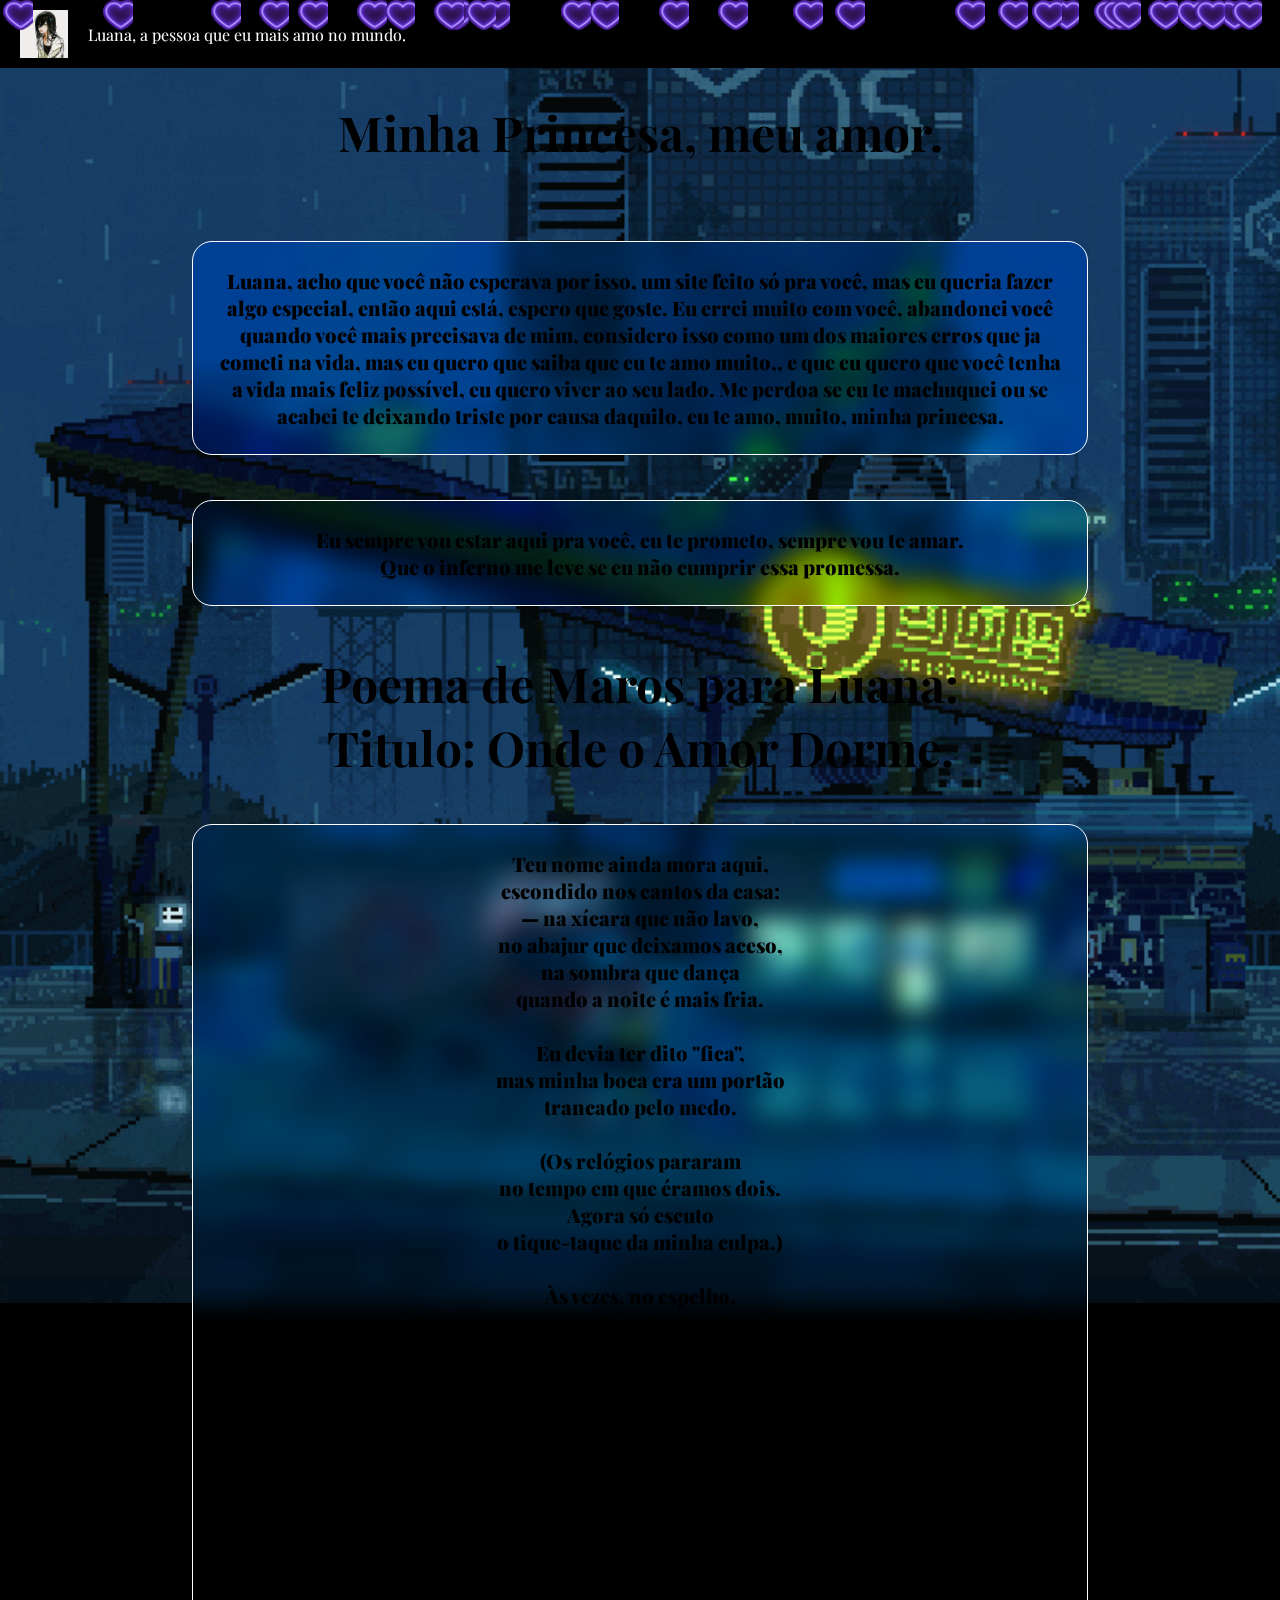
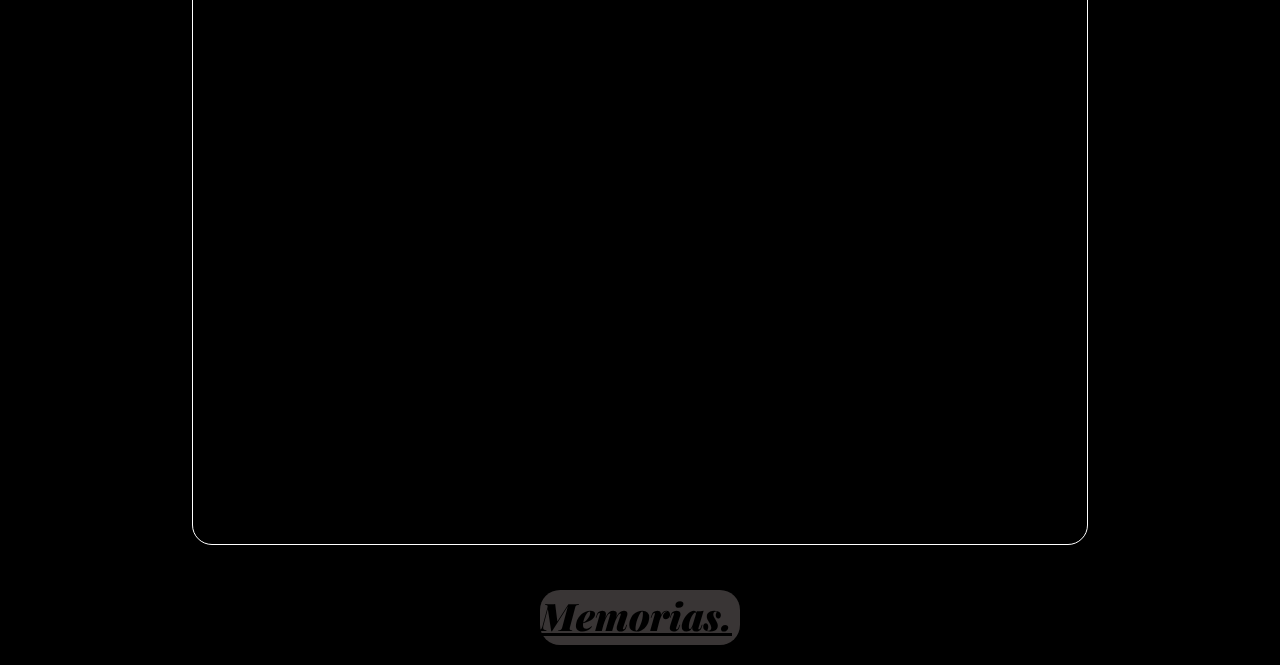
<file: index.html>
<!DOCTYPE html>
<html lang="en">
	<head>
		<meta charset="UTF-8" />
		<meta name="viewport" content="width=device-width, initial-scale=1.0" />
		<title>Meu amor Luana</title>
		<link rel="stylesheet" href="style.css" />
		<link href="https://fonts.googleapis.com/css2?family=Playfair+Display:wght@400;500;600;700&display=swap" rel="stylesheet">
	</head>
	<body>
		<nav id="top-banner">
			<img id="icon-logo" src="img/luana-pfp.png" alt="ícone da logo" />
			<span>Luana, a pessoa que eu mais amo no mundo.</span>
		</nav>
		<h1 id="title">Minha Princesa, meu amor.</h1>
		<p class="subtitle"><b>
		</p>
		<p class="subtitle" id="description" id="P" ><b> 
			Luana, acho que você não esperava por isso, um site feito só pra você, mas eu queria fazer algo especial, então aqui está, espero que goste.
            Eu errei muito com você, abandonei você quando você mais precisava de mim, considero isso como um dos maiores erros que ja cometi na vida,
            mas eu quero que saiba que eu te amo muito,, e que eu quero que você tenha a vida mais feliz possível, eu quero viver ao seu lado.
            Me perdoa se eu te machuquei ou se acabei te deixando triste por causa daquilo, eu te amo, muito, minha princesa. 
		</b>
		</p>

        <p  class="subtitle" id="description"><b>
            Eu sempre vou estar aqui pra você, eu te prometo, sempre vou te amar.
            <br>
            Que o inferno me leve se eu não cumprir essa promessa.
            <br>
            
        </p>
        <h2 id="title" >Poema de Maros para Luana:<br>Titulo: Onde o Amor Dorme.</h2>

        <p class="subtitle" id="description" >

        Teu nome ainda mora aqui,<br>
        escondido nos cantos da casa:<br>
        — na xícara que não lavo,<br>
        no abajur que deixamos aceso,<br>
        na sombra que dança<br>
        quando a noite é mais fria.<br><br>

        Eu devia ter dito "fica",<br>
        mas minha boca era um portão<br>
        trancado pelo medo.<br><br>

        (Os relógios pararam<br>
        no tempo em que éramos dois.<br>
        Agora só escuto<br>
        o tique-taque da minha culpa.)<br><br>

        Às vezes, no espelho,<br>
        vejo teu rosto desfocado —<br>
        um sorriso que era meu,<br>
        um olhar que eu não guardei.<br><br>

        Pergunto ao meu reflexo:<br>
        — Onde foi que a gente errou?<br>
        E ele só repete<br>
        o que eu já sei:<br><br>

        "No silêncio que cresceu<br>
        entre nós como erva daninha,<br>
        no toque que virou lenda,<br>
        no adeus que não houve."<br><br>

        Agora escrevo cartas<br>
        que nunca enviarei,<br>
        com envelopes de arrependimento<br>
        e selos de "talvez".<br><br>

        Mas o amor, sei bem,<br>
        não é museu —<br>
        não se visita depois de morto.<br><br>

        Então deixo-te ir,<br>
        como quem solta um pássaro<br>
        no meio da tempestade,<br>
        rezando para que ele encontre<br>
        um céu mais calmo<br>
        do que o meu.<br><br>


        </p>
	<a id="botao-tradução" href="/extra/extra.html" target="_blank">Memorias.</a>

		<div id="container"></div>
		<script src="script.js"></script>
	</body>
</html>
</file>
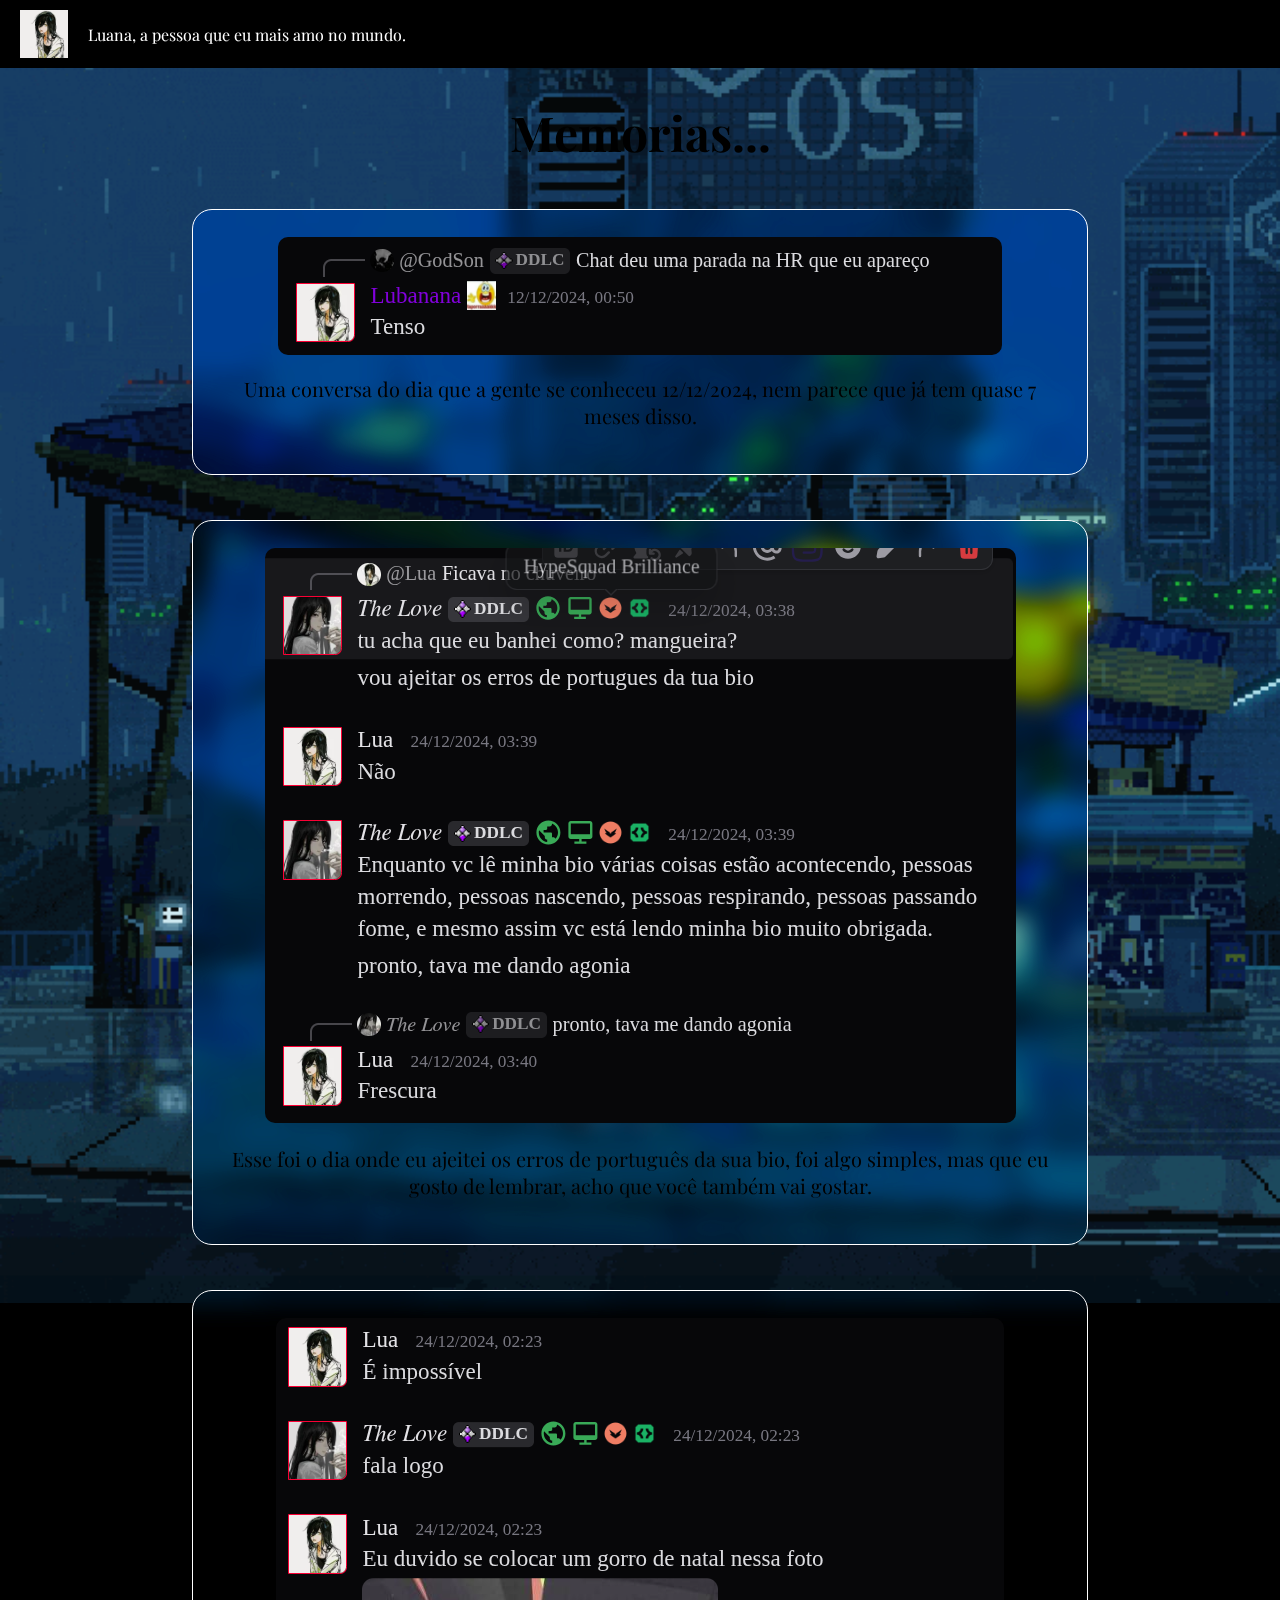
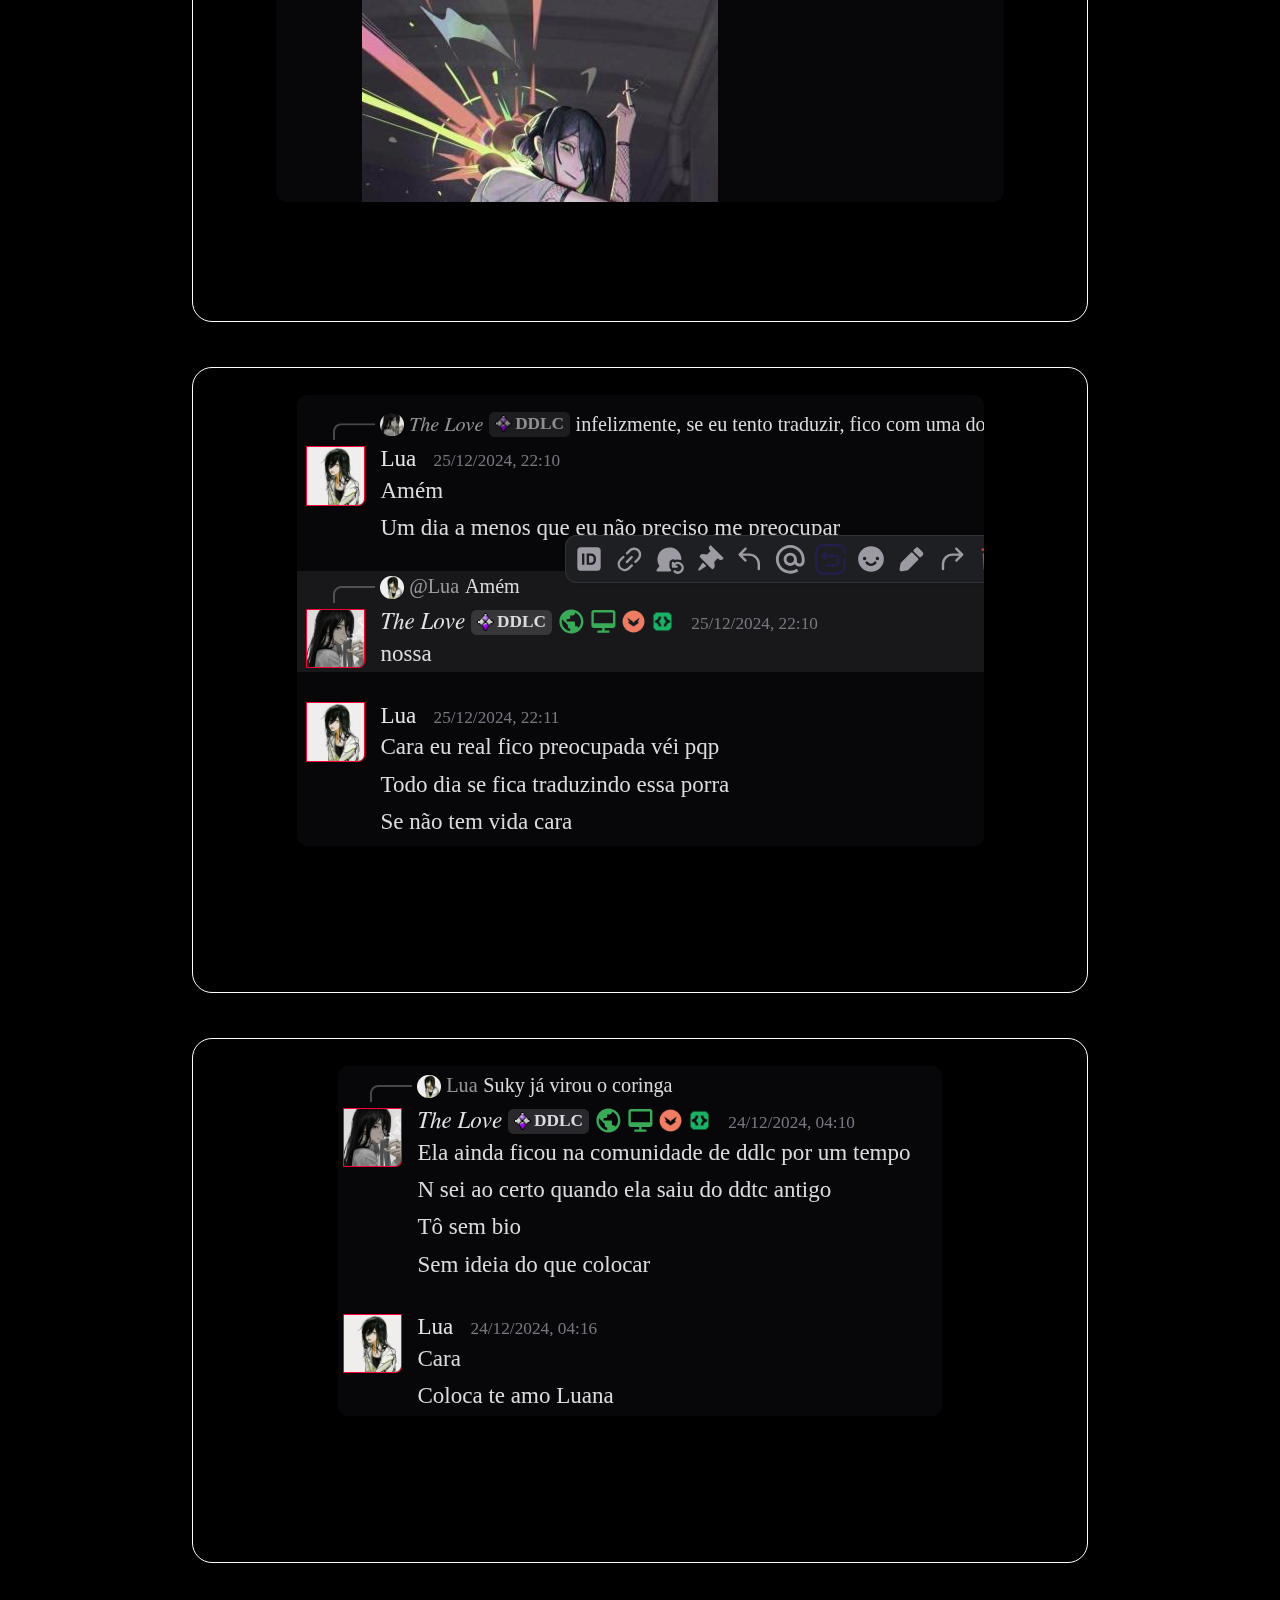
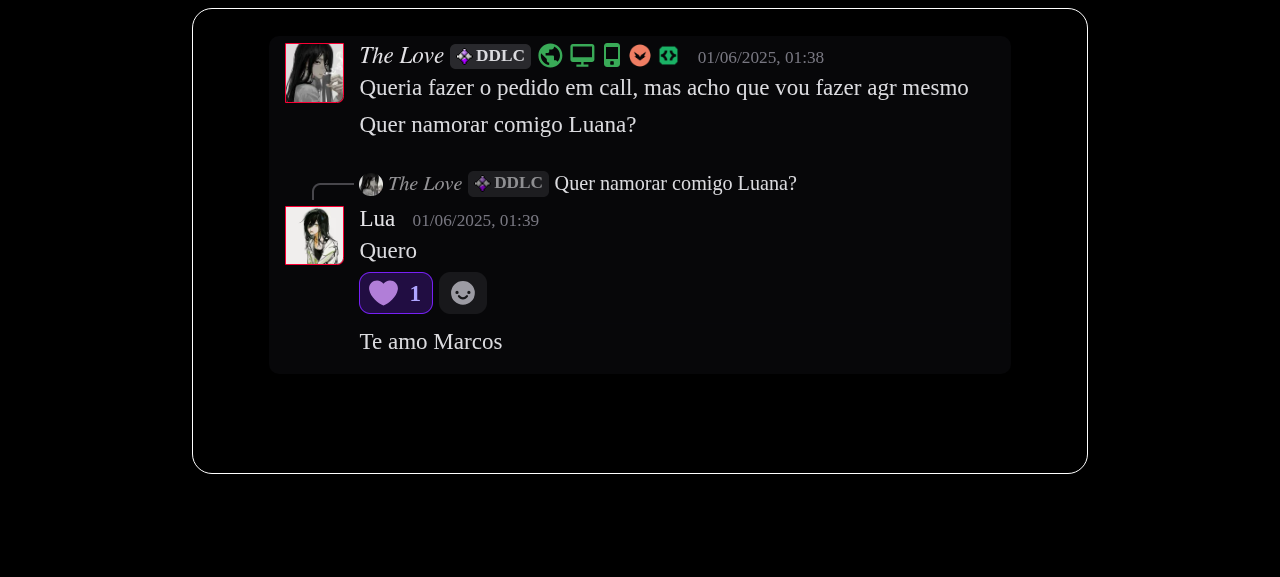
<file: extra/extra.html>
<!DOCTYPE html>
<html lang="pt-br">
    <head>
        <meta charset="UTF-8" />
        <meta name="viewport" content="width=device-width, initial-scale=1.0" />
        <title>Meu amor Luana</title>
        <link rel="stylesheet" href="../style.css" />
        <link href="https://fonts.googleapis.com/css2?family=Playfair+Display:wght@400;500;600;700&display=swap" rel="stylesheet">
    </head>
    <body>
        <nav id="top-banner">
            <img id="icon-logo" src="../img/luana-pfp.png" alt="ícone da logo" />
            <span>Luana, a pessoa que eu mais amo no mundo.</span>
        </nav>
        <h1 id="title">Memorias...</h1>
        <div id="description" >
            <img id="center-img" src="../img/image.png" >
            <p class="subtitle" >
                Uma conversa do dia que a gente se conheceu 12/12/2024, nem parece que já tem quase 7 meses disso.
            </p>
        </div>
        <div id="description" class="subtitle" >
            <img id="center-img" src="../img/eu-ajeitando-sua-bio.png" >
            <p>
                Esse foi o dia onde eu ajeitei os erros de português da sua bio, foi algo simples, mas que eu gosto de lembrar,
                acho que você também vai gostar.
            </p>
        </div>
        <div id="description" >
            <img id="center-img" src="../img/pedido-edicao-pfp.png">
            <p class="subtitle" >
                Um pouco antes do natal, você veio me pedir pra editar uma foto e deixar ela com o tema natalino, fiquei feliz
                que você tenha gostado de usar.
            </p>
        </div>
        <div id="description" >
            <img id="center-img" src="../img/vc-preocupada-comigo.png">
            <p class="subtitle" >
                Época de quando você tava preocupada comigo, já que eu tava ficando bem cansado e desgastado com a tradução
                e algumas coisas na época, achei muito fofo (Eu era meio lerdo por não perceber que você gostava de mim na época.)
            </p>
        </div>
        <div id="description" >
            <img id="center-img" src="../img/voce-pedindo-pra-eu-mudar-a-bio.png">
            <p class="subtitle" >
                você pedindo pra eu mudar a bio do discord pra dizer que eu amava você, eu realmente era bem lerdo eu não perceber
                que você me amava na época, acabei nem colocando a bio na época, mas acho que isso é o de menos, considerando
                que eu também te amava.
            </p>
        </div>
        <div id="description">
            <img id="center-img" src="../img/pedido-namoro.png" >
            <p>
                <b>Meu pedido de namoro pra você</b>, esse dia com certeza foi o melhor dia do ano, talvez o melhor dia da minha vida.
                Demorei tanto tempo, pra finalmente poder dizer isso, eu te amo Lua, minha princesa.
            </p>
        </div>

        <p>
            <b>Essa é uma homenagem a você, Luana, minha princesa, minha namorada, minha vida.</b>
            <br>
            <b>Eu te amo muito, e espero que goste desse site que eu fiz.</b>
        </p>
<html
</file>
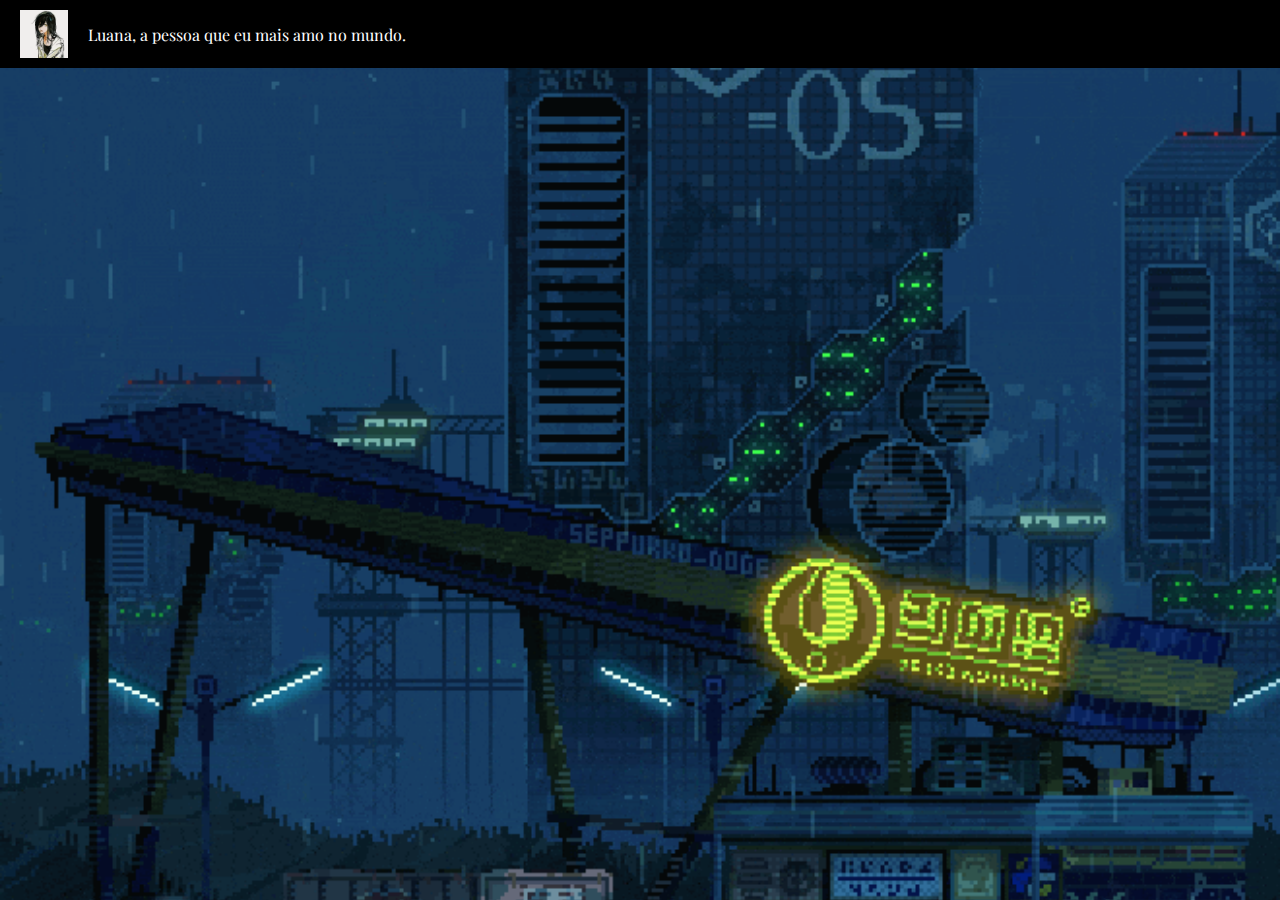
<file: extra/luana.html>
<!DOCTYPE html>
<html lang="pt-br">
    <head>
        <meta charset="UTF-8" />
        <meta name="viewport" content="width=device-width, initial-scale=1.0" />
        <title>Meu amor Luana</title>
        <link rel="stylesheet" href="../style.css" />
        <link href="https://fonts.googleapis.com/css2?family=Playfair+Display:wght@400;500;600;700&display=swap" rel="stylesheet">
    </head>
    <body>
        <nav id="top-banner">
            <img id="icon-logo" src="../img/luana-pfp.png" alt="ícone da logo" />
            <span>Luana, a pessoa que eu mais amo no mundo.</span>
        </nav>
        <h1 id="title"></h1>
    </body>
    <footer>

    </footer>
</html>
</file>
<file: style.css>
:root {
	--primary-color: #000000; /* Cor principal */
	--secundary-color: white; /* Cor secundária */
}

/* Importa fonte Lato */
@import url("https://fonts.google.com/share?selection.family=Open+Sans:ital,wght@0,300..800;1,300..800|Playfair+Display:ital,wght@0,400..900;1,400..900");

/* Config da fonte Lato */
.lato-thin {
	font-family: "Playfair Display", serif;
	font-weight: 100;
	font-style: normal;
}

.lato-light {
	font-family: "Playfair Display", serif;
	font-weight: 300;
	font-style: normal;
}

.lato-regular {
	font-family: "Playfair Display", serif;
	font-weight: 400;
	font-style: normal;
}

.lato-bold {
	font-family: "Playfair Display", serif;
	font-weight: 700;
	font-style: normal;
}

.lato-black {
	font-family: "Playfair Display", serif;
	font-weight: 900;
	font-style: normal;
}

.lato-thin-italic {
	font-family: "Playfair Display", serif;
	font-weight: 100;
	font-style: italic;
}

.lato-light-italic {
	font-family: "Playfair Display", serif;
	font-weight: 300;
	font-style: italic;
}

.lato-regular-italic {
	font-family: "Playfair Display", serif;
	font-weight: 400;
	font-style: italic;
}

.lato-bold-italic {
	font-family: "Playfair Display", serif;
	font-weight: 700;
	font-style: italic;
}

.lato-black-italic {
	font-family: "Playfair Display", serif;
	font-weight: 900;
	font-style: italic;
}

/* Aplica fonte, cor do texto e cursor */
* {
	box-sizing: border-box;
	font-family: "Playfair Display", sans-serif;
	color: var(--primary-color);
	cursor: url(http://www.rw-designer.com/cursor-extern.php?id=107298), auto;
	text-rendering: auto;
	image-rendering: auto;
	shape-rendering: auto;
}
/* Reseta margens do body */
html,
body {
	margin: 0;
	padding: 0;
}

/* Caso tenha botão, yuri fica com vergonha */
#icon-logo,
button {
	cursor: url(http://www.rw-designer.com/cursor-extern.php?id=107296), auto;
}

/* Body com tamanho dependendo do navegador e background */
body {
  background-image: url("img/giphy\ \(1\).gif");
  background-size: cover; /* Cobrir toda a área */
  background-position: center; /* Centraliza a imagem */
  background-repeat: no-repeat; /* Evita repetição */
  background-attachment: fixed; /* Fixa o fundo (opcional) */
  min-height: 100vh; /* Garante altura mínima = tela do celular */
}

#top-banner,
#top-banner span {
	background-color: var(--primary-color);
	color: var(--secundary-color);
	display: flex;
	justify-content: space-between;
	align-items: center;
	padding: 10px 20px;
	width: 100vw;
	box-sizing: border-box;
}

#icon-logo {
	width: 48px;
	height: 48px;
}
#title {
	display: flex;
	justify-content: center;
	text-align: center;
	font-size: 3em;
}
.subtitle {
	display: flex;
	align-items: center;
	justify-content: center;
	flex-direction: column;
	text-align: center;
    font-size: 20px;
}

#description {
	max-width: 70vw;
	margin: 5vh auto;
	padding: 25px;
	border: 1px solid var(--secundary-color);
	border-radius: 20px;
	backdrop-filter: blur(12px) saturate(200%);
}

#ready {
	display: flex;
	justify-content: center;
	margin: 40px;
	font-style: italic;
  transform: skewX(-5deg);
  background-color: #450a89;
  padding: 10px 10px;
  border-radius: 25px;
}

/* 5vh auto 0 */

#botao-tradução {
	width: 200px;
	height: 55px;
	background-position: center;
	border-radius: 20px;
	background-color: #393535;
	font-style: oblique;
	font-size: 25px;
}

#botao-tradução {
    display: block;
    margin: 20px auto;
	font-size: 38px;
}

#botao-historia {
	width: 200px;
	height: 55px;
	border-radius: 20px;
	background-color: blueviolet;
	font-style: oblique;
	font-size: 25px;
}

#botao-historia {
    display: block;
    margin: 20px auto;
}

#text-size-true {
	font-size: 40px;
}

.small-text {
	font-size: 14;
}

#center-img {
    display: flex;
    justify-content: center;
    align-items: center;
    align-content: center;
    margin: 2px auto;
    border-radius: 10px;
}

body {
    margin: 0;
    overflow: hidden;
    background-color: black;
}

#container {
	position: fixed;
	top: 0;
	left: 0;
	width: 100%;
	height: 100%;
	pointer-events: none;
}

.sakura {
	position: absolute;
	width: 30px;
	height: 30px;
	background-image: url('img/coracao_transparente.png');
	background-size: cover;
	pointer-events: none;
	animation: fall linear infinite;
}

@keyframes fall {
    0% {
        transform: translateY(-100px) rotate(0deg);
    }
    100% {
        transform: translateY(100vh) rotate(360deg);
        opacity: 0;
    }
}
</file>
